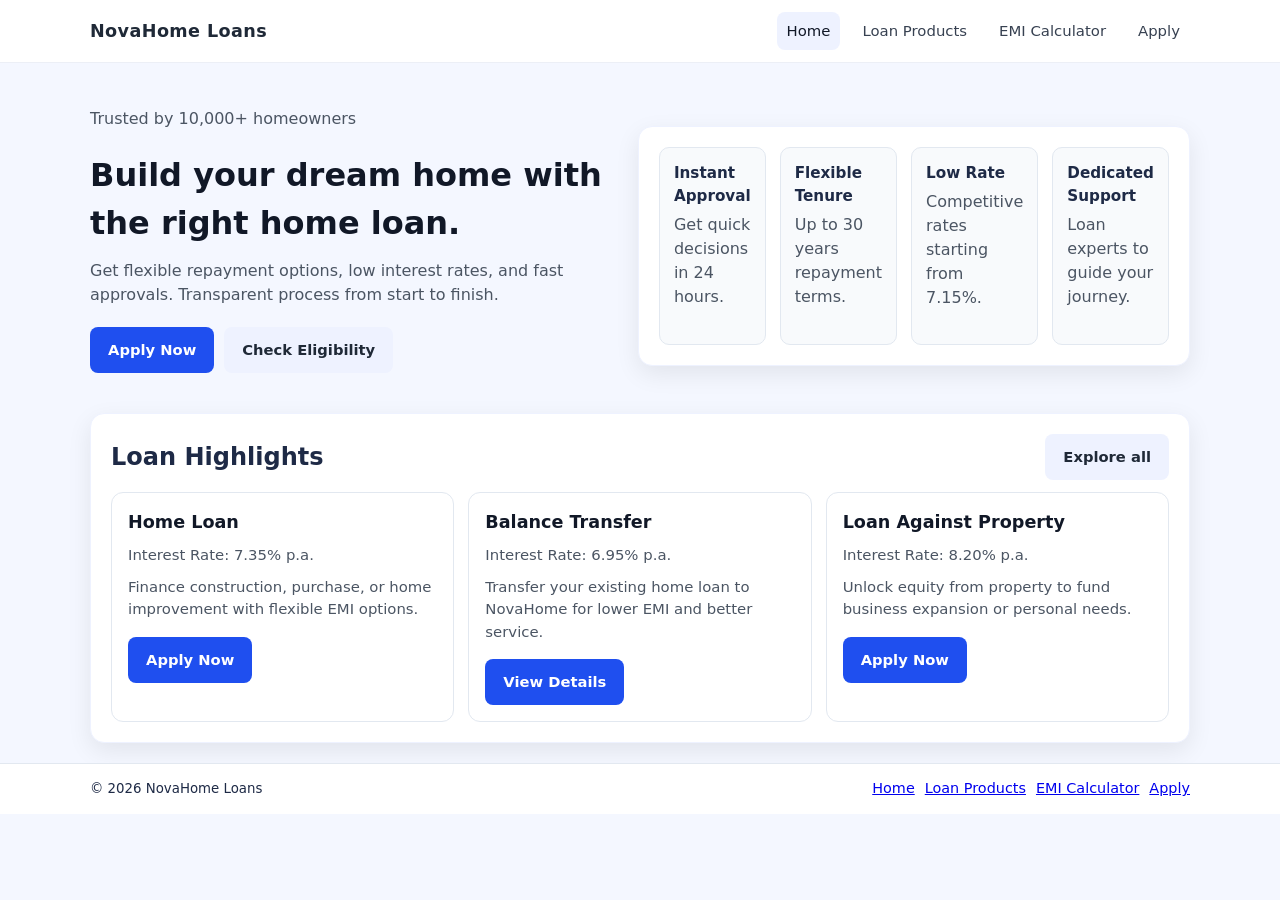
<file: index.html>
<!doctype html>
<html lang="en">
<head>
        <!-- Google Tag Manager -->
<script>(function(w,d,s,l,i){w[l]=w[l]||[];w[l].push({'gtm.start':
new Date().getTime(),event:'gtm.js'});var f=d.getElementsByTagName(s)[0],
j=d.createElement(s),dl=l!='dataLayer'?'&l='+l:'';j.async=true;j.src=
'https://www.googletagmanager.com/gtm.js?id='+i+dl;f.parentNode.insertBefore(j,f);
})(window,document,'script','dataLayer','GTM-T3WZJVRS');</script>
<!-- End Google Tag Manager -->
  <meta charset="UTF-8" />
  <meta name="viewport" content="width=device-width,initial-scale=1.0" />
  <title>NovaHome Loans - Home</title>
  <link rel="stylesheet" href="main.css" />
</head>
<body>
<header>
  <div class="container navbar">
    <div class="brand">NovaHome Loans</div>
    <button id="navToggle" class="mobile-toggle" aria-label="Toggle nav">☰</button>
    <nav class="nav-links">
      <a href="index.html" class="active">Home</a>
      <a href="loans.html">Loan Products</a>
      <a href="calculator.html">EMI Calculator</a>
      <a href="apply.html">Apply</a>
    </nav>
  </div>
  <div id="mobileNav" class="container mobile-nav hidden">
    <a href="index.html">Home</a>
    <a href="loans.html">Loan Products</a>
    <a href="calculator.html">EMI Calculator</a>
    <a href="apply.html">Apply</a>
  </div>
</header>
<main class="container">
  <section class="hero">
    <div class="hero-grid">
      <div>
        <p class="small-text">Trusted by 10,000+ homeowners</p>
        <h1>Build your dream home with the right home loan.</h1>
        <p>Get flexible repayment options, low interest rates, and fast approvals. Transparent process from start to finish.</p>
        <div class="cta-group">
          <a class="btn btn-primary cta-apply" href="apply.html">Apply Now</a>
          <a class="btn btn-secondary cta-eligibility" href="calculator.html">Check Eligibility</a>
        </div>
      </div>
      <div class="section">
        <div class="features">
          <div class="feature"><h4>Instant Approval</h4><p>Get quick decisions in 24 hours.</p></div>
          <div class="feature"><h4>Flexible Tenure</h4><p>Up to 30 years repayment terms.</p></div>
          <div class="feature"><h4>Low Rate</h4><p>Competitive rates starting from 7.15%.</p></div>
          <div class="feature"><h4>Dedicated Support</h4><p>Loan experts to guide your journey.</p></div>
        </div>
      </div>
    </div>
  </section>

  <section class="section">
    <div style="display:flex; justify-content:space-between; align-items:center; margin-bottom:12px;"><h2>Loan Highlights</h2><a class="btn btn-secondary" href="loans.html">Explore all</a></div>
    <div class="card-list">
      <article class="loan-card">
        <h3 class="loan-title">Home Loan</h3>
        <p class="interest-rate">Interest Rate: 7.35% p.a.</p>
        <p>Finance construction, purchase, or home improvement with flexible EMI options.</p>
        <a class="btn btn-primary view-loan-btn" href="apply.html">Apply Now</a>
      </article>
      <article class="loan-card">
        <h3 class="loan-title">Balance Transfer</h3>
        <p class="interest-rate">Interest Rate: 6.95% p.a.</p>
        <p>Transfer your existing home loan to NovaHome for lower EMI and better service.</p>
        <a class="btn btn-primary view-loan-btn" href="calculator.html">View Details</a>
      </article>
      <article class="loan-card">
        <h3 class="loan-title">Loan Against Property</h3>
        <p class="interest-rate">Interest Rate: 8.20% p.a.</p>
        <p>Unlock equity from property to fund business expansion or personal needs.</p>
        <a class="btn btn-primary view-loan-btn" href="apply.html">Apply Now</a>
      </article>
    </div>
  </section>
</main>
<footer>
  <div class="container" style="display:flex; justify-content:space-between; flex-wrap:wrap; align-items:center; gap:8px;">
    <small>© 2026 NovaHome Loans</small>
    <div class="footer-nav">
      <a href="index.html">Home</a>
      <a href="loans.html">Loan Products</a>
      <a href="calculator.html">EMI Calculator</a>
      <a href="apply.html">Apply</a>
    </div>
  </div>
</footer>
<script src="script.js"></script>
</body>
</html>
</file>
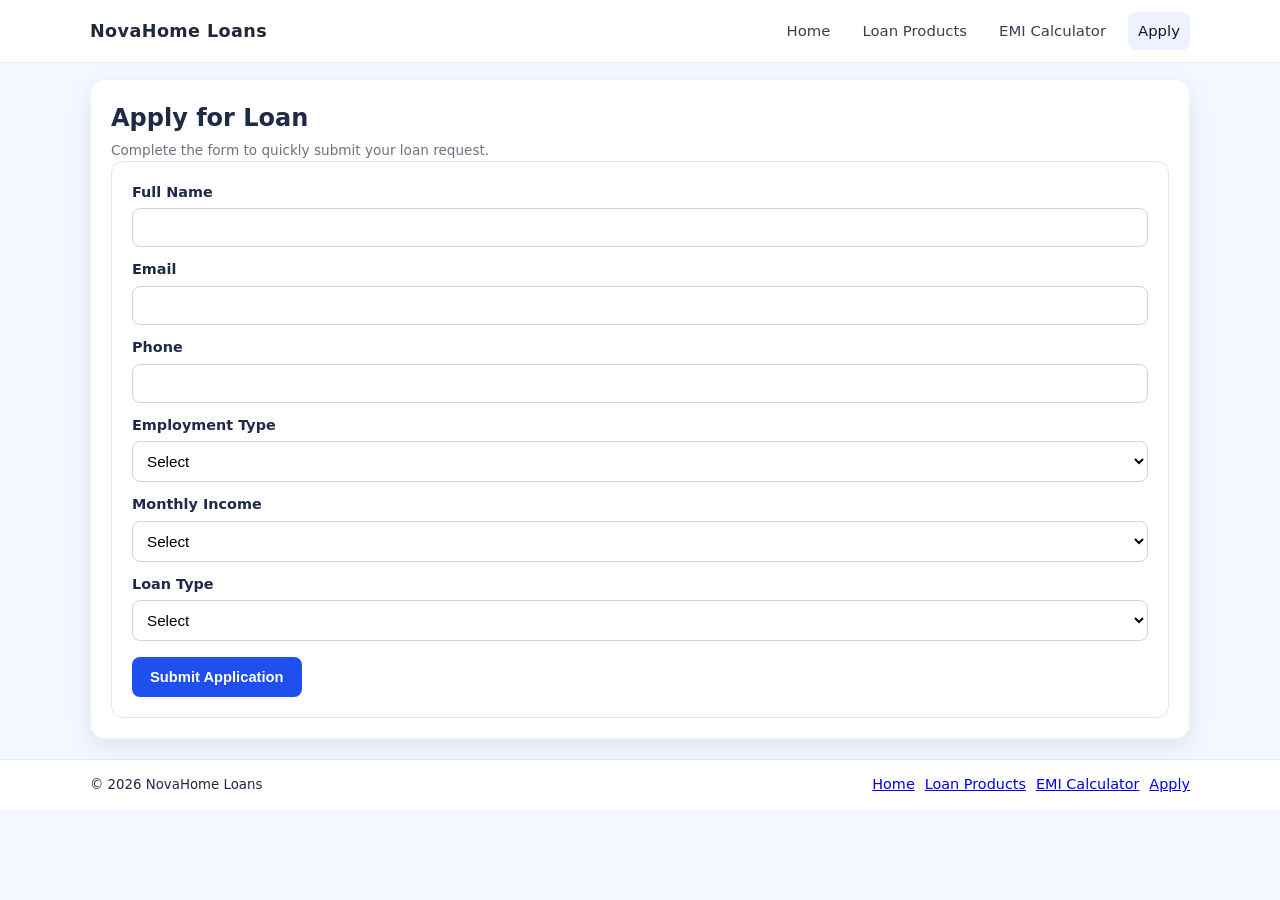
<file: apply.html>
<!doctype html>
<html lang="en">
<head>
  <meta charset="UTF-8" />
  <meta name="viewport" content="width=device-width,initial-scale=1.0" />
  <title>NovaHome Loans - Apply</title>
  <link rel="stylesheet" href="main.css" />
  <!-- Google Tag Manager -->
<script>(function(w,d,s,l,i){w[l]=w[l]||[];w[l].push({'gtm.start':
new Date().getTime(),event:'gtm.js'});var f=d.getElementsByTagName(s)[0],
j=d.createElement(s),dl=l!='dataLayer'?'&l='+l:'';j.async=true;j.src=
'https://www.googletagmanager.com/gtm.js?id='+i+dl;f.parentNode.insertBefore(j,f);
})(window,document,'script','dataLayer','GTM-T3WZJVRS');</script>
<!-- End Google Tag Manager -->
</head>
<body>
<header>
  <div class="container navbar">
    <div class="brand">NovaHome Loans</div>
    <button id="navToggle" class="mobile-toggle" aria-label="Toggle nav">☰</button>
    <nav class="nav-links">
      <a href="index.html">Home</a>
      <a href="loans.html">Loan Products</a>
      <a href="calculator.html">EMI Calculator</a>
      <a href="apply.html" class="active">Apply</a>
    </nav>
  </div>
  <div id="mobileNav" class="container mobile-nav hidden">
    <a href="index.html">Home</a>
    <a href="loans.html">Loan Products</a>
    <a href="calculator.html">EMI Calculator</a>
    <a href="apply.html">Apply</a>
  </div>
</header>
<main class="container">
  <section class="section">
    <h1>Apply for Loan</h1>
    <p class="small-text">Complete the form to quickly submit your loan request.</p>
    <div class="form-card">
      <form id="loanForm">
        <div class="field"><label for="fullName">Full Name</label><input id="fullName" name="fullName" type="text" required /></div>
        <div class="field"><label for="email">Email</label><input id="email" name="email" type="email" required /></div>
        <div class="field"><label for="phone">Phone</label><input id="phone" name="phone" type="tel" required /></div>
        <div class="field"><label for="employmentType">Employment Type</label><select id="employmentType" name="employmentType" required><option value="">Select</option><option value="Salaried">Salaried</option><option value="Self-Employed">Self-Employed</option><option value="Business">Business</option><option value="Student">Student</option></select></div>
        <div class="field"><label for="monthlyIncome">Monthly Income</label><select id="monthlyIncome" name="monthlyIncome" required><option value="">Select</option><option value="<50k">Less than ₹50,000</option><option value="50k-1L">₹50,000 - ₹1,00,000</option><option value=">1L">Above ₹1,00,000</option></select></div>
        <div class="field"><label for="loanType">Loan Type</label><select id="loanType" name="loanType" required><option value="">Select</option><option value="Home Loan">Home Loan</option><option value="Balance Transfer">Balance Transfer</option><option value="Loan Against Property">Loan Against Property</option></select></div>
        <div class="form-actions"><button class="btn btn-primary" type="submit">Submit Application</button></div>
      </form>
    </div>
  </section>
</main>
<footer>
  <div class="container" style="display:flex; justify-content:space-between; flex-wrap:wrap; align-items:center; gap:8px;">
    <small>© 2026 NovaHome Loans</small>
    <div class="footer-nav">
      <a href="index.html">Home</a>
      <a href="loans.html">Loan Products</a>
      <a href="calculator.html">EMI Calculator</a>
      <a href="apply.html">Apply</a>
    </div>
  </div>
</footer>
<script src="script.js"></script>
</body>
</html>
</file>
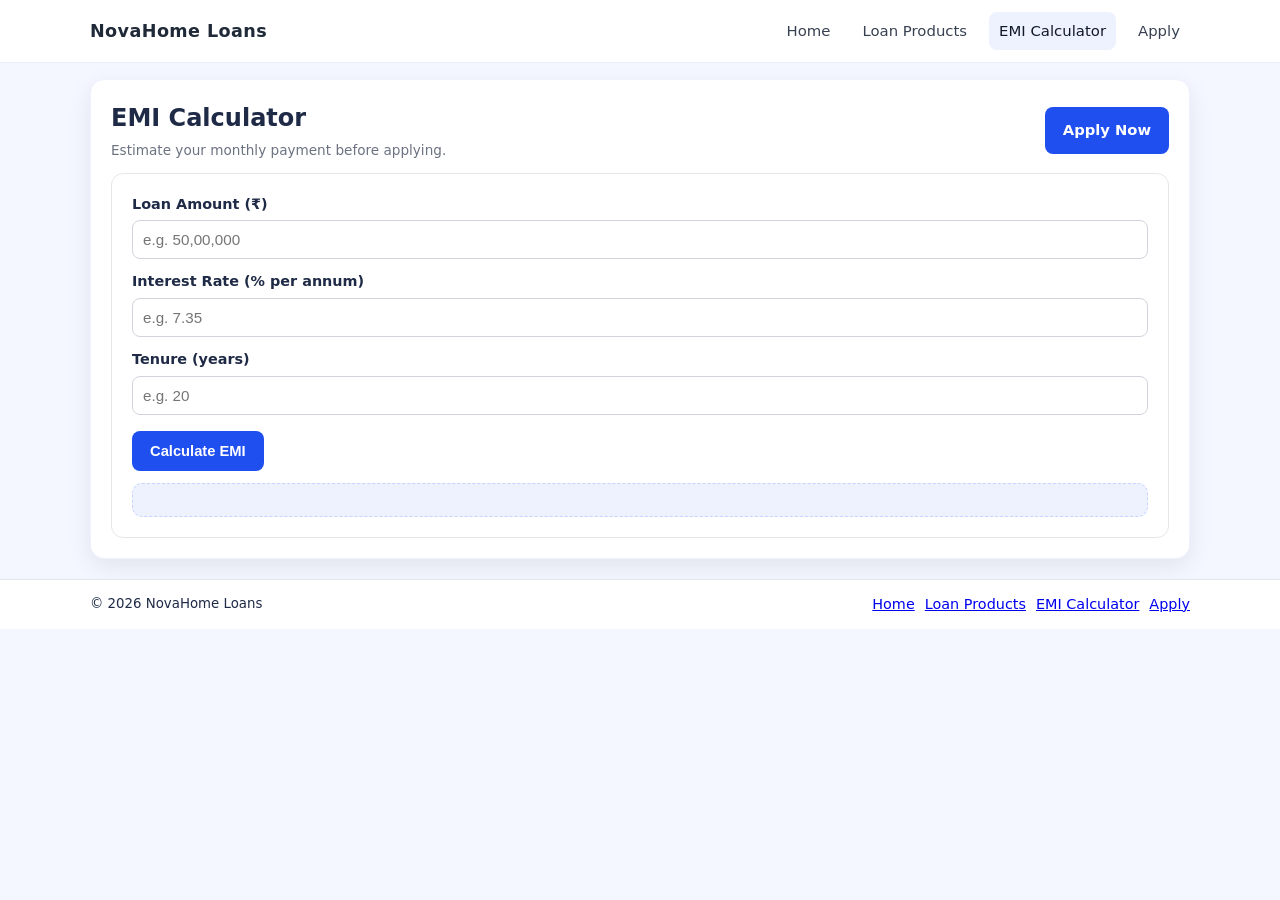
<file: calculator.html>
<!doctype html>
<html lang="en">
<head>
       <!-- Google Tag Manager -->
<script>(function(w,d,s,l,i){w[l]=w[l]||[];w[l].push({'gtm.start':
new Date().getTime(),event:'gtm.js'});var f=d.getElementsByTagName(s)[0],
j=d.createElement(s),dl=l!='dataLayer'?'&l='+l:'';j.async=true;j.src=
'https://www.googletagmanager.com/gtm.js?id='+i+dl;f.parentNode.insertBefore(j,f);
})(window,document,'script','dataLayer','GTM-T3WZJVRS');</script>
<!-- End Google Tag Manager -->
  <meta charset="UTF-8" />
  <meta name="viewport" content="width=device-width,initial-scale=1.0" />
  <title>NovaHome Loans - EMI Calculator</title>
  <link rel="stylesheet" href="main.css" />
</head>
<body>
<header>
  <div class="container navbar">
    <div class="brand">NovaHome Loans</div>
    <button id="navToggle" class="mobile-toggle" aria-label="Toggle nav">☰</button>
    <nav class="nav-links">
      <a href="index.html">Home</a>
      <a href="loans.html">Loan Products</a>
      <a href="calculator.html" class="active">EMI Calculator</a>
      <a href="apply.html">Apply</a>
    </nav>
  </div>
  <div id="mobileNav" class="container mobile-nav hidden">
    <a href="index.html">Home</a>
    <a href="loans.html">Loan Products</a>
    <a href="calculator.html">EMI Calculator</a>
    <a href="apply.html">Apply</a>
  </div>
</header>
<main class="container">
  <section class="section">
    <div style="display:flex; justify-content:space-between; align-items:center; margin-bottom:12px;">
      <div>
        <h1>EMI Calculator</h1>
        <p class="small-text">Estimate your monthly payment before applying.</p>
      </div>
      <a class="btn btn-primary cta-eligibility" href="apply.html">Apply Now</a>
    </div>
    <form id="calculatorForm" class="form-card">
      <div class="field"><label for="loanAmount">Loan Amount (₹)</label><input id="loanAmount" type="number" min="100000" placeholder="e.g. 50,00,000" required /></div>
      <div class="field"><label for="interestRate">Interest Rate (% per annum)</label><input id="interestRate" type="number" min="1" step="0.01" placeholder="e.g. 7.35" required /></div>
      <div class="field"><label for="loanTenure">Tenure (years)</label><input id="loanTenure" type="number" min="1" max="30" placeholder="e.g. 20" required /></div>
      <div class="form-actions"><button id="calculateBtn" class="btn btn-primary" type="submit">Calculate EMI</button></div>
      <div id="emiResult" class="results" aria-live="polite"></div>
    </form>
  </section>
</main>
<footer>
  <div class="container" style="display:flex; justify-content:space-between; flex-wrap:wrap; align-items:center; gap:8px;">
    <small>© 2026 NovaHome Loans</small>
    <div class="footer-nav">
      <a href="index.html">Home</a>
      <a href="loans.html">Loan Products</a>
      <a href="calculator.html">EMI Calculator</a>
      <a href="apply.html">Apply</a>
    </div>
  </div>
</footer>
<script src="script.js"></script>
</body>
</html>
</file>
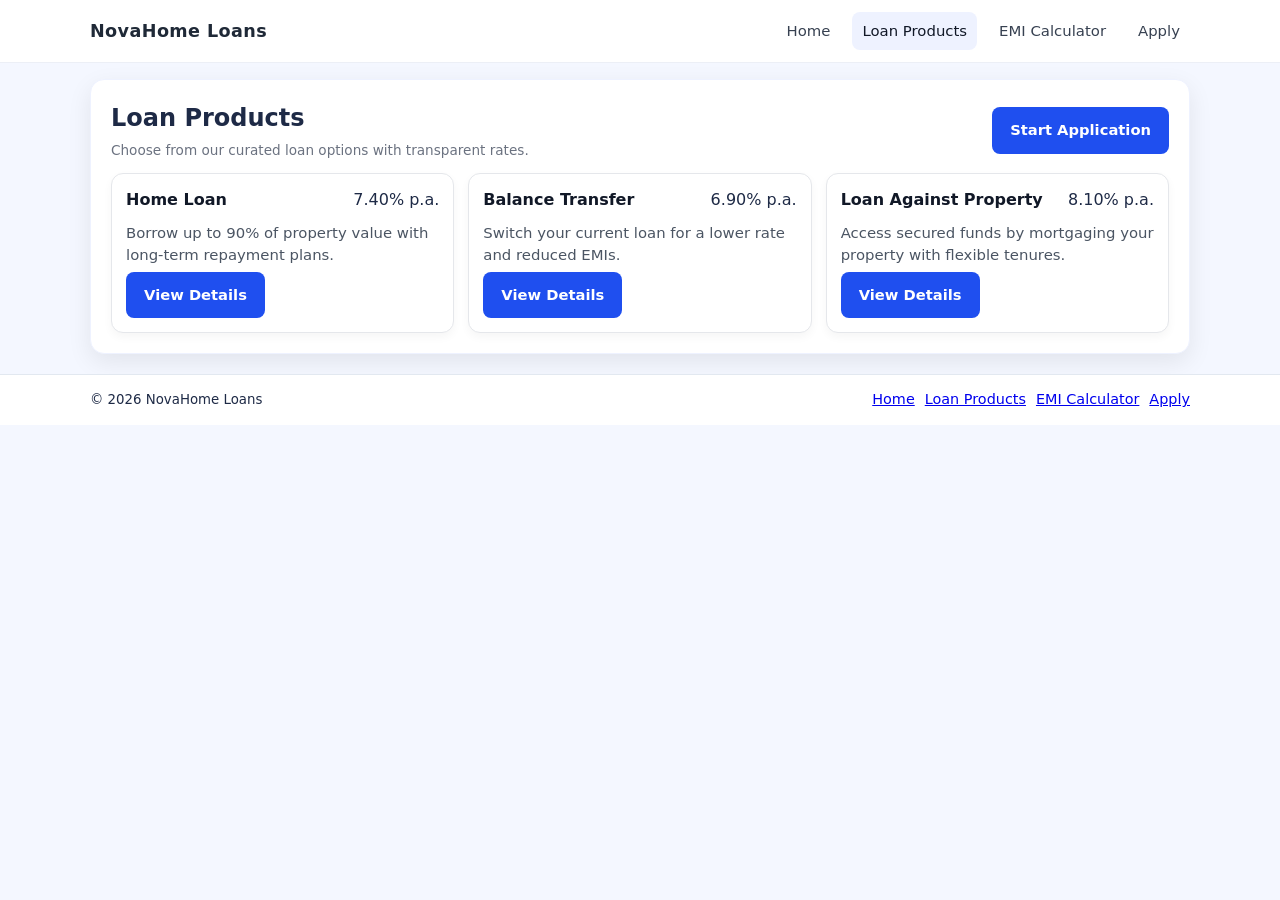
<file: loans.html>
<!doctype html>
<html lang="en">
<head>
        <!-- Google Tag Manager -->
<script>(function(w,d,s,l,i){w[l]=w[l]||[];w[l].push({'gtm.start':
new Date().getTime(),event:'gtm.js'});var f=d.getElementsByTagName(s)[0],
j=d.createElement(s),dl=l!='dataLayer'?'&l='+l:'';j.async=true;j.src=
'https://www.googletagmanager.com/gtm.js?id='+i+dl;f.parentNode.insertBefore(j,f);
})(window,document,'script','dataLayer','GTM-T3WZJVRS');</script>
<!-- End Google Tag Manager -->
  <meta charset="UTF-8" />
  <meta name="viewport" content="width=device-width,initial-scale=1.0" />
  <title>NovaHome Loans - Products</title>
  <link rel="stylesheet" href="main.css" />
</head>
<body>
<header>
  <div class="container navbar">
    <div class="brand">NovaHome Loans</div>
    <button id="navToggle" class="mobile-toggle" aria-label="Toggle nav">☰</button>
    <nav class="nav-links">
      <a href="index.html">Home</a>
      <a href="loans.html" class="active">Loan Products</a>
      <a href="calculator.html">EMI Calculator</a>
      <a href="apply.html">Apply</a>
    </nav>
  </div>
  <div id="mobileNav" class="container mobile-nav hidden">
    <a href="index.html">Home</a>
    <a href="loans.html">Loan Products</a>
    <a href="calculator.html">EMI Calculator</a>
    <a href="apply.html">Apply</a>
  </div>
</header>
<main class="container">
  <section class="section">
    <div style="display:flex; justify-content:space-between; align-items:center; margin-bottom:12px;">
      <div><h1>Loan Products</h1><p class="small-text">Choose from our curated loan options with transparent rates.</p></div>
      <a class="btn btn-primary cta-apply" href="apply.html">Start Application</a>
    </div>
    <div class="card-list">
      <article class="card loan-card">
        <div class="card-header"><h3 class="loan-title">Home Loan</h3><span class="interest-rate">7.40% p.a.</span></div>
        <p>Borrow up to 90% of property value with long-term repayment plans.</p>
        <a class="btn btn-primary view-loan-btn" href="apply.html">View Details</a>
      </article>
      <article class="card loan-card">
        <div class="card-header"><h3 class="loan-title">Balance Transfer</h3><span class="interest-rate">6.90% p.a.</span></div>
        <p>Switch your current loan for a lower rate and reduced EMIs.</p>
        <a class="btn btn-primary view-loan-btn" href="calculator.html">View Details</a>
      </article>
      <article class="card loan-card">
        <div class="card-header"><h3 class="loan-title">Loan Against Property</h3><span class="interest-rate">8.10% p.a.</span></div>
        <p>Access secured funds by mortgaging your property with flexible tenures.</p>
        <a class="btn btn-primary view-loan-btn" href="apply.html">View Details</a>
      </article>
    </div>
  </section>
</main>
<footer>
  <div class="container" style="display:flex; justify-content:space-between; flex-wrap:wrap; align-items:center; gap:8px;">
    <small>© 2026 NovaHome Loans</small>
    <div class="footer-nav">
      <a href="index.html">Home</a>
      <a href="loans.html">Loan Products</a>
      <a href="calculator.html">EMI Calculator</a>
      <a href="apply.html">Apply</a>
    </div>
  </div>
</footer>
<script src="script.js"></script>
</body>
</html>
</file>
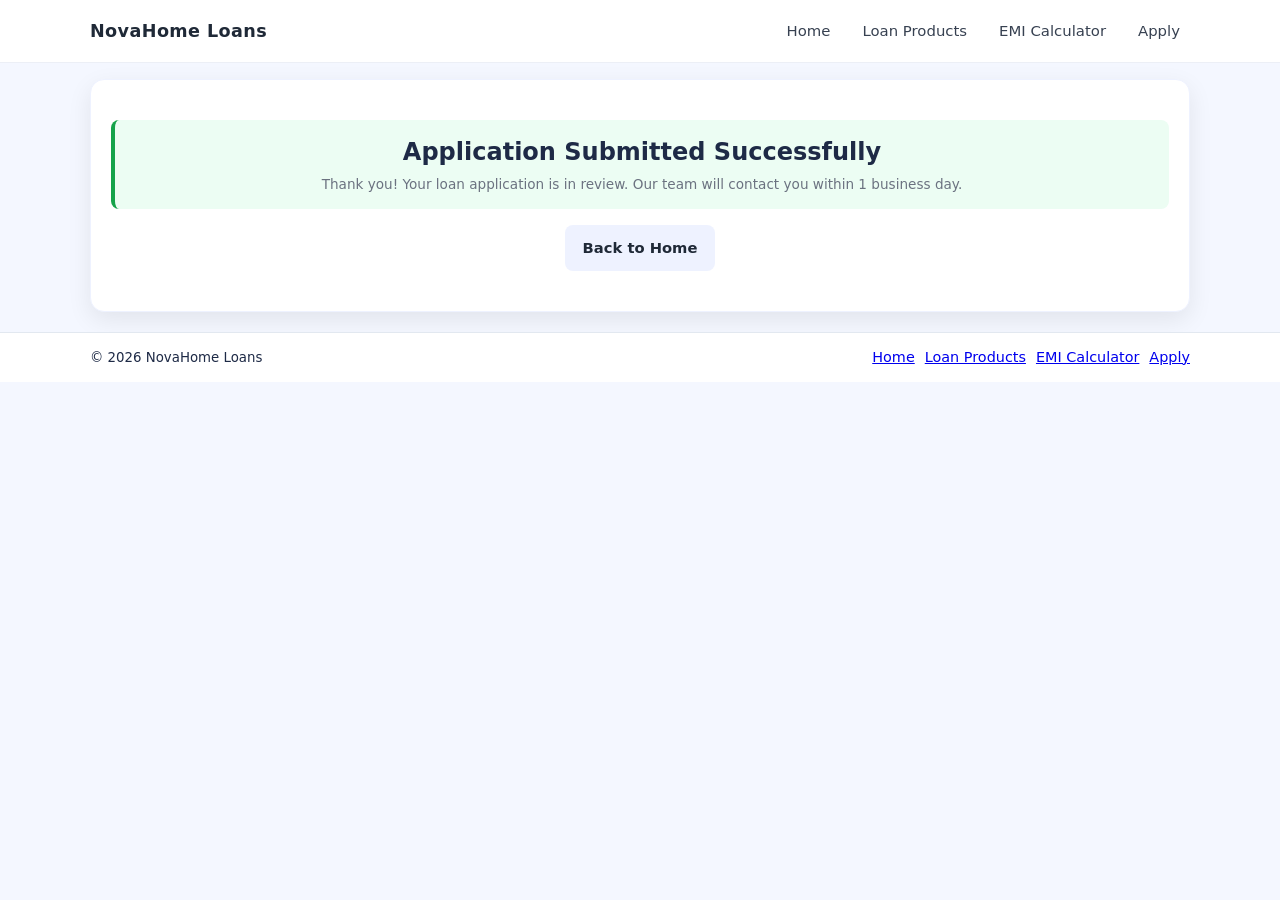
<file: thank-you.html>
<!doctype html>
<html lang="en">
<head>
        <!-- Google Tag Manager -->
<script>(function(w,d,s,l,i){w[l]=w[l]||[];w[l].push({'gtm.start':
new Date().getTime(),event:'gtm.js'});var f=d.getElementsByTagName(s)[0],
j=d.createElement(s),dl=l!='dataLayer'?'&l='+l:'';j.async=true;j.src=
'https://www.googletagmanager.com/gtm.js?id='+i+dl;f.parentNode.insertBefore(j,f);
})(window,document,'script','dataLayer','GTM-T3WZJVRS');</script>
<!-- End Google Tag Manager -->
  <meta charset="UTF-8" />
  <meta name="viewport" content="width=device-width,initial-scale=1.0" />
  <title>NovaHome Loans - Thank You</title>
  <link rel="stylesheet" href="main.css" />
</head>
<body>
<header>
  <div class="container navbar">
    <div class="brand">NovaHome Loans</div>
    <button id="navToggle" class="mobile-toggle" aria-label="Toggle nav">☰</button>
    <nav class="nav-links">
      <a href="index.html">Home</a>
      <a href="loans.html">Loan Products</a>
      <a href="calculator.html">EMI Calculator</a>
      <a href="apply.html">Apply</a>
    </nav>
  </div>
  <div id="mobileNav" class="container mobile-nav hidden">
    <a href="index.html">Home</a>
    <a href="loans.html">Loan Products</a>
    <a href="calculator.html">EMI Calculator</a>
    <a href="apply.html">Apply</a>
  </div>
</header>
<main class="container">
  <section class="section" style="text-align:center; padding:40px 20px;">
    <div class="success-box">
      <h1>Application Submitted Successfully</h1>
      <p class="small-text">Thank you! Your loan application is in review. Our team will contact you within 1 business day.</p>
    </div>
    <div style="margin-top:16px;"><a class="btn btn-secondary" href="index.html">Back to Home</a></div>
  </section>
</main>
<footer>
  <div class="container" style="display:flex; justify-content:space-between; flex-wrap:wrap; align-items:center; gap:8px;">
    <small>© 2026 NovaHome Loans</small>
    <div class="footer-nav">
      <a href="index.html">Home</a>
      <a href="loans.html">Loan Products</a>
      <a href="calculator.html">EMI Calculator</a>
      <a href="apply.html">Apply</a>
    </div>
  </div>
</footer>
<script src="script.js"></script>
</body>
</html>
</file>
<file: main.css>
/* main.css - responsive modern banking style */
:root {
  --bg: #f4f7ff;
  --surface: #ffffff;
  --text: #1e2a46;
  --muted: #6b7280;
  --primary: #1f4fef;
  --primary-dark: #1538bc;
  --success: #16a34a;
  --border: #e5e7eb;
  --shadow: 0 8px 24px rgba(0,0,0,0.08);
  --radius: 12px;
}
* { box-sizing: border-box; margin:0; padding:0; }
body { font-family: Inter, system-ui, -apple-system, Segoe UI, sans-serif; background: var(--bg); color: var(--text); line-height:1.5; }
.container { width:min(1100px, 92vw); margin:0 auto; }
header { background:#fff; border-bottom:1px solid #eceff6; position:sticky; top:0; z-index:100; }
.navbar { display:flex; align-items:center; justify-content:space-between; padding:12px 0; }
.brand { font-weight:800; letter-spacing:.4px; color:#1f2937; font-size:1.1rem; }
.nav-links { display:flex; gap:12px; align-items:center; }
.nav-links a { color:#374151; font-weight:500; text-decoration:none; font-size:.93rem; padding:8px 10px; border-radius:8px; transition:.15s; }
.nav-links a:hover, .nav-links a.active { background:#eef2ff; color:#111827; }
.mobile-toggle { display:none; border:none; background:none; font-size:1.2rem; }
.hero { padding:40px 0 24px; }
.hero-grid { display:grid; grid-template-columns:1fr 1fr; gap:22px; align-items:center; }
.hero h1 { font-size:2rem; margin-bottom:12px; color:#111827; }
.hero p { color:#4b5563; margin-bottom:20px; font-size:1rem; max-width:560px; }
.cta-group { display:flex; flex-wrap:wrap; gap:10px; }
.btn { border:none; border-radius:8px; cursor:pointer; padding:12px 18px; font-size:0.92rem; font-weight:600; text-decoration:none; display:inline-flex; align-items:center; justify-content:center; transition:.2s; }
.btn-primary { background:var(--primary); color:#fff; }
.btn-primary:hover { background:var(--primary-dark); }
.btn-secondary { background:#eef2ff; color:#1f2937; }
.section { background:#fff; margin-top:16px; border-radius:14px; padding:20px; box-shadow:var(--shadow); border:1px solid #eef2ff; }
.grid-three { display:grid; grid-template-columns:repeat(3,1fr); gap:16px; }
.loan-card { border:1px solid #e2e8f0; border-radius:12px; padding:16px; background:#fff; }
.loan-card h3 { font-size:1.1rem; margin-bottom:8px; color:#111827; }
.loan-card p { color:#4b5563; margin-bottom:10px; font-size:.93rem; }
.loan-card .btn { margin-top:6px; }
.features { display:grid; grid-template-columns:repeat(4,1fr); gap:14px; }
.feature { background:#f8fafc; border:1px solid #e2e8f0; border-radius:10px; padding:14px; }
.feature h4 { font-size:.95rem; margin-bottom:5px; }
footer { margin-top:20px; padding:14px 0; background:#fff; border-top:1px solid #e2e8f0; }
.footer-nav { display:flex; flex-wrap:wrap; gap:10px; color:#6b7280; font-size:.9rem; }
.card-list { display:grid; grid-template-columns:repeat(3,1fr); gap:14px; }
.card { background:#fff; border:1px solid #e5e7eb; border-radius:12px; padding:14px; box-shadow:0 4px 10px rgba(0,0,0,0.04); }
.card-header { display:flex; justify-content:space-between; margin-bottom:10px; }
.card h3 { margin:0; font-size:1rem; }
.card p { color:#4b5563; margin:0; }
.form-card { background:#fff; border-radius:12px; padding:20px; border:1px solid #e5e7eb; }
.field { margin-bottom:12px; }
.field label { display:block; margin-bottom:5px; font-weight:600; font-size:.9rem; }
.field input, .field select, .field textarea { width:100%; border:1px solid #d1d5db; border-radius:8px; background:#fff; padding:10px; font-size:.95rem; }
.small-text { color:#6b7280; margin-top:4px; font-size:.85rem; }
.form-actions { margin-top:16px; }
.alert { background:#ecfdf3; border:1px solid #bbf7d0; color:#065f46; border-radius:8px; padding:10px; margin-bottom:14px; }
.results { background:#eef2ff; border-radius:10px; padding:16px; margin-top:12px; border:1px dashed #c7d2fe; }
@media (max-width:980px) { .hero-grid { grid-template-columns:1fr; } .card-list,.grid-three,.features { grid-template-columns:1fr 1fr; } }
@media (max-width:760px) { .nav-links { display:none; } .mobile-toggle { display:block; } .mobile-nav { display:none; flex-direction:column; gap:6px; margin-top:10px; } .mobile-nav a{ padding:10px; border-radius:8px; background:#f8fafc;} .card-list,.grid-three,.features { grid-template-columns:1fr; } }
.hidden { display:none !important; }
.success-box { border-left:4px solid var(--success); background:#ecfdf3; padding:14px; border-radius:8px; }
</file>
